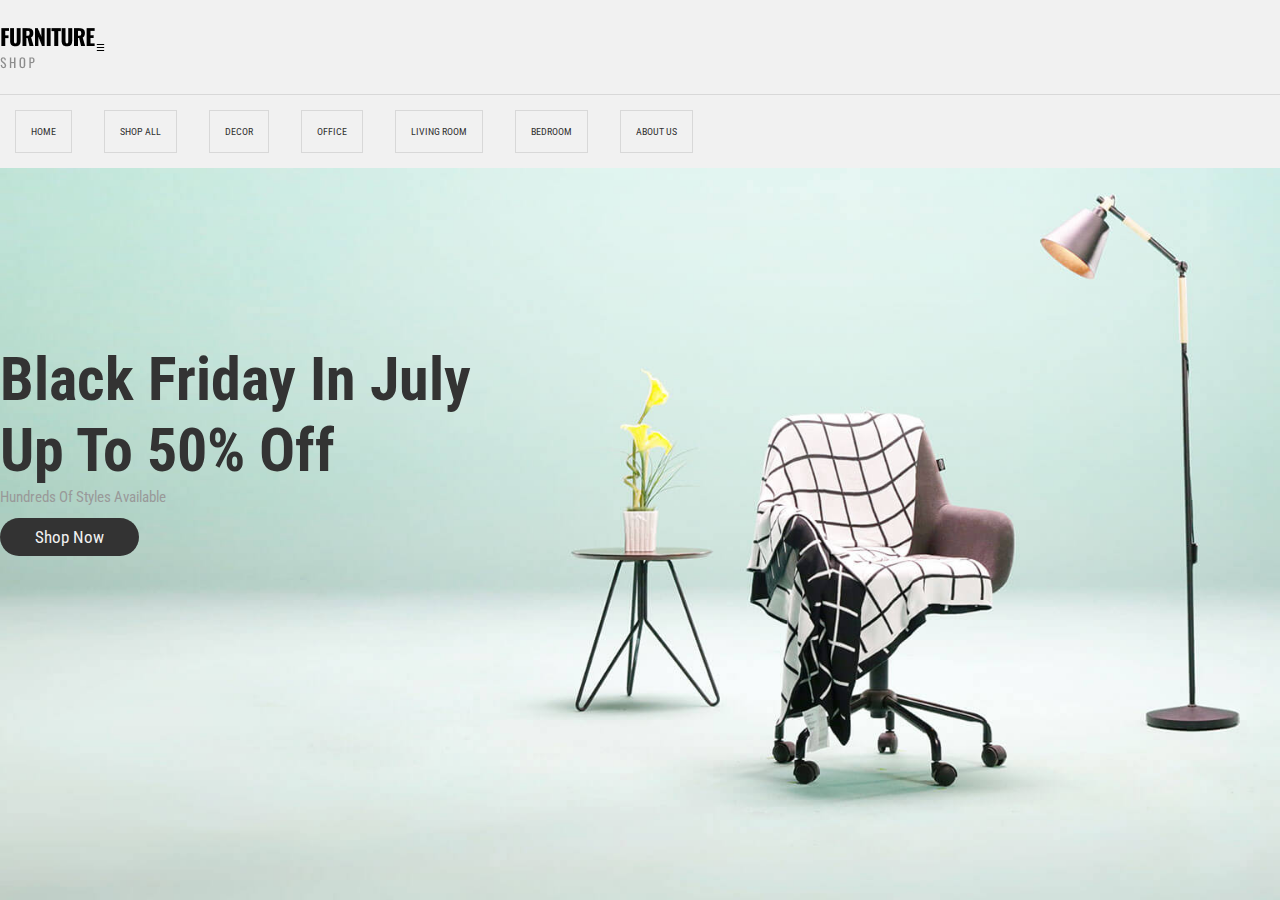
<file: index.html>
<!DOCTYPE html>
<html lan="en">
<head>
    <meta charset="UTF-8">
    <meta http-equiv="X-UA-Compatible" content="IE=edge">
    <meta name="viewport" content="width=device-width, initial-scale=1.0">
    <link rel="stylesheet" href="estilos.css">
    <title>Home - Furniture</title>
    <link rel="preconnect" href="https://fonts.googleapis.com">
    <link rel="preconnect" href="https://fonts.gstatic.com" crossorigin>
    <link href="https://fonts.googleapis.com/css2?family=Roboto+Condensed:ital,wght@0,100..900;1,100..900&family=Roboto:ital,wght@0,100;0,300;0,400;0,500;0,700;0,900;1,100;1,300;1,400;1,500;1,700;1,900&display=swap" rel="stylesheet">
</head>
<body>
    <header class="header">
        <div class="menu container">
            <a href="#" class="logo">
                <div>
                    <img src="fotos/log 1.png" class="menu-icono" alt="">
                </div>
            </a>
            <!--<a href="#" class="logo">Furniture<span>.</span></a>-->
            <input type="checkbox" name="" id="menu-toggle">
            <label for="menu-toggle" class="menu-icono">&#9776</label>
            <nav class="navbar">
                <ul>
                    <li> <a href="index.html" class="nav-link">HOME</a></li>
                    <li> <a href="showall.html" class="nav-link">SHOP ALL</a></li>
                    <li> <a href="decor.html" class="nav-link">DECOR</a> </li>
                    <li> <a href="office.html" class="nav-link">OFFICE</a> </li>
                    <li> <a href="livingroom.html" class="nav-link">LIVING ROOM</a> </li>
                    <li> <a href="bedroom.html" class="nav-link">BEDROOM</a> </li>
                    <li> <a href="aboutus.html" class="nav-link">ABOUT US</a> </li>
                </ul>
            </nav>
        </div>
    </header>
    <section class="home" id="home">
        <div class="content">
            <h4>Black Friday in July</h5>
            <h3>Up to 50% off</h3>
            <!--<h2></h2> -->
            <span>Hundreds of styles available</span><br>
            <a href="#" class="btn">Shop now</a>
        </div>
    </section>

</body>
</html>
</file>
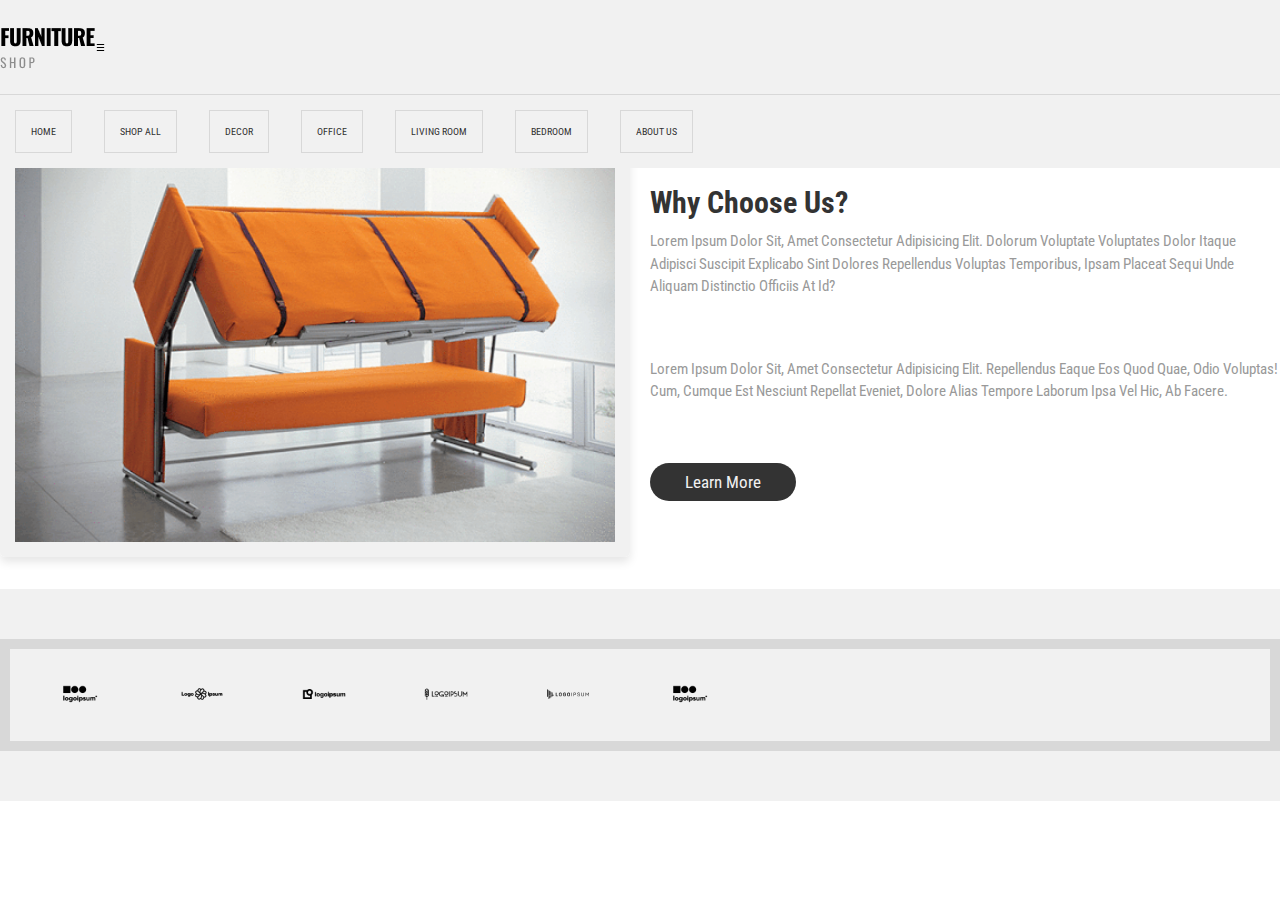
<file: aboutus.html>
<!DOCTYPE html>
<html lan="en">
<head>
    <meta charset="UTF-8">
    <meta http-equiv="X-UA-Compatible" content="IE=edge">
    <meta name="viewport" content="width=device-width, initial-scale=1.0">
    <link rel="stylesheet" href="estilos.css">
    <title>About - Furniture Shop </title>
    <link rel="preconnect" href="https://fonts.googleapis.com">
    <link rel="preconnect" href="https://fonts.gstatic.com" crossorigin>
    <link href="https://fonts.googleapis.com/css2?family=Roboto+Condensed:ital,wght@0,100..900;1,100..900&family=Roboto:ital,wght@0,100;0,300;0,400;0,500;0,700;0,900;1,100;1,300;1,400;1,500;1,700;1,900&display=swap" rel="stylesheet">
</head>
<body>
    <header class="header">
        <div class="menu container">
            <a href="#" class="logo">
                <div>
                    <img src="fotos/log 1.png" class="menu-icono" alt="">
                </div>
            </a>
            <!--<a href="#" class="logo">Furniture<span>.</span></a>-->
            <input type="checkbox" name="" id="menu-toggle">
            <label for="menu-toggle" class="menu-icono">&#9776</label>
            <nav class="navbar">
                <ul>
                    <li> <a href="index.html" class="nav-link">HOME</a></li>
                    <li> <a href="showall.html" class="nav-link">SHOP ALL</a></li>
                    <li> <a href="decor.html" class="nav-link">DECOR</a> </li>
                    <li> <a href="office.html" class="nav-link">OFFICE</a> </li>
                    <li> <a href="livingroom.html" class="nav-link">LIVING ROOM</a> </li>
                    <li> <a href="bedroom.html" class="nav-link">BEDROOM</a> </li>
                    <li> <a href="aboutus.html" class="nav-link">ABOUT US</a> </li>
                </ul>
            </nav>
        </div>
        <!--<div class="icons">
            <a href="#" class="fas fa-heart"></a>
            <a href="#" class="fas fa-shopping-cart"></a>
            <a href="#" class="fas fa-user"></a>
        </div>-->
    </header>
    <section class="about" id="about">
       <h1 class="heading"><span>about</span>us</h1>
       <div class="row">
            <div class="video-container">
                <img src="fotos/0b97c5e164fa34165d12e0345113a219.gif" alt="emocion">
            </div>

            <div class="content">
                <h3>Why choose us?</h3>
                <p> Lorem ipsum dolor sit, amet consectetur adipisicing elit. Dolorum voluptate voluptates dolor itaque 
                    adipisci suscipit explicabo sint dolores repellendus voluptas temporibus, ipsam placeat sequi unde aliquam distinctio officiis at id?</p>
                <p>Lorem ipsum dolor sit, amet consectetur adipisicing elit. Repellendus eaque eos quod quae, odio voluptas! Cum, cumque est nesciunt repellat
                     eveniet, dolore alias tempore laborum ipsa vel hic, ab facere.</p>
                <a href="#" class="btn">Learn more</a>
            </div>
       </div>
    </section>
    
    <section class="icons-container">
        <div class="icons">
            <img src="fotos/log2.png" alt="">
            <img src="fotos/log 5.png" alt="">
            <img src="fotos/log3.png" alt="">
            <img src="fotos/log4.png" alt="">
            <img src="fotos/log6.png" alt="">
            <img src="fotos/log7.png" alt="">
        </div>
    </section>
</body>
</html>
</file>
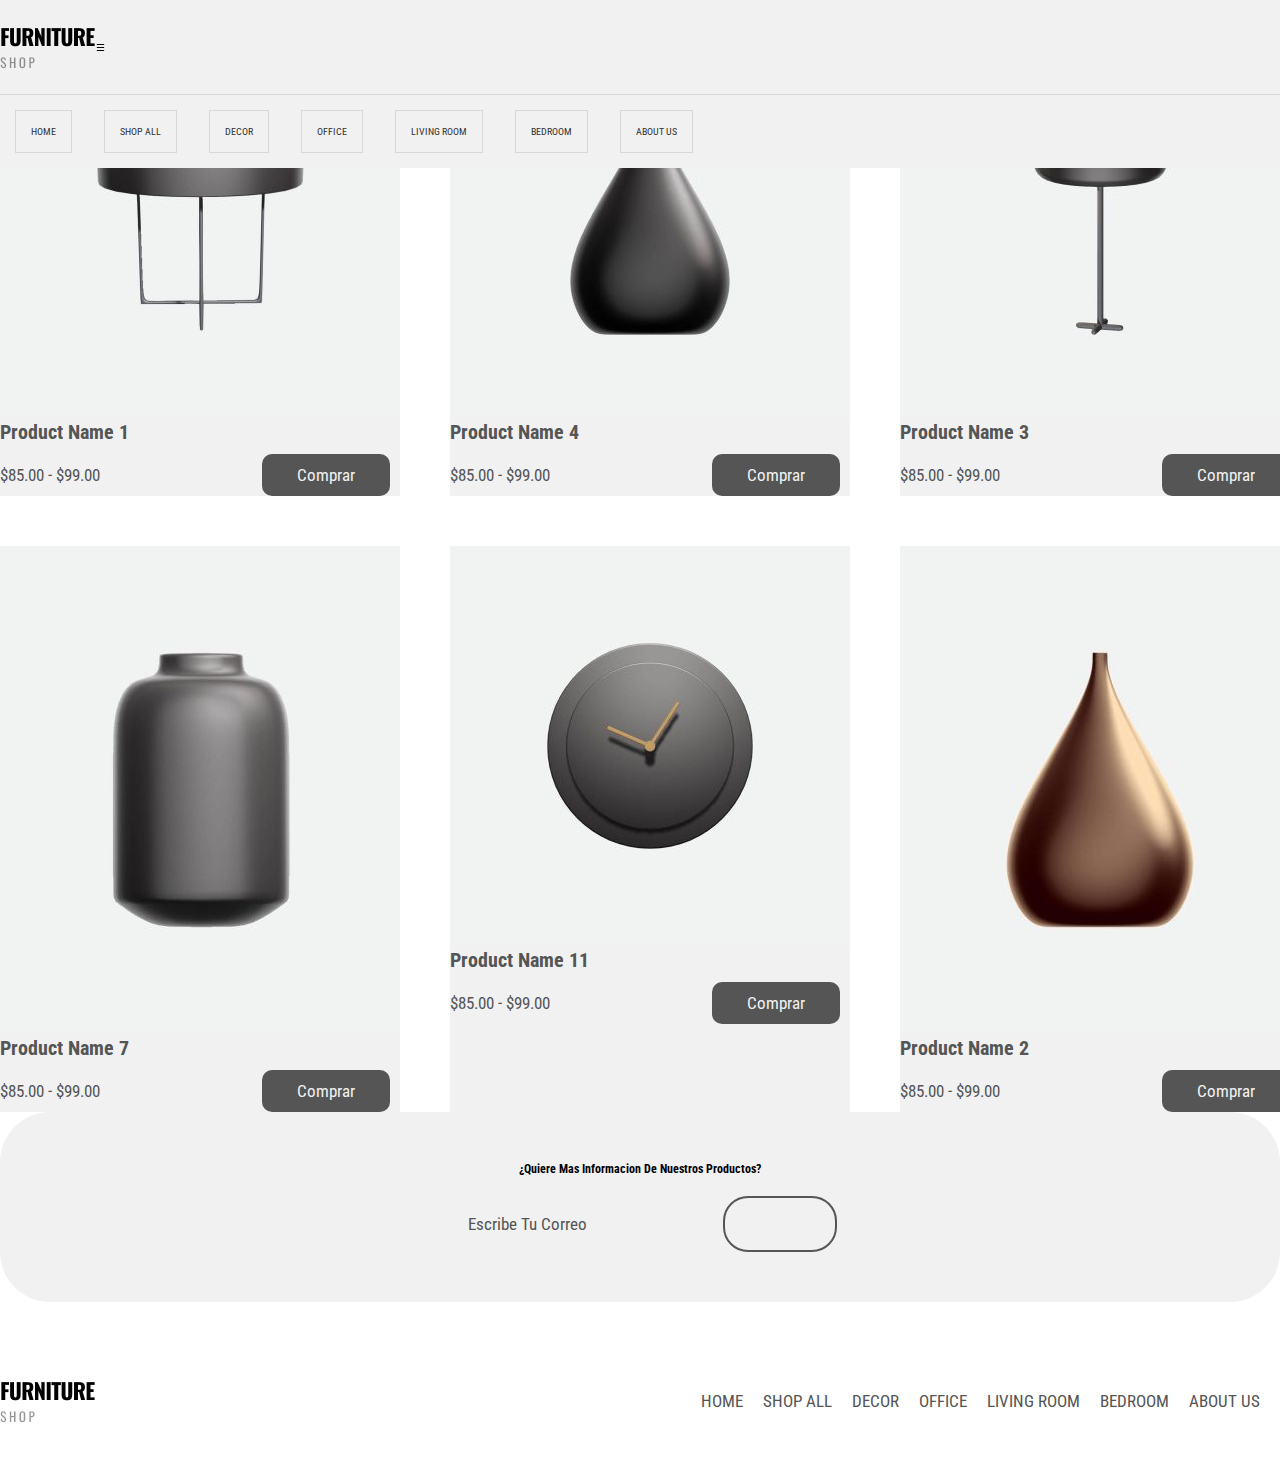
<file: bedroom.html>
<!DOCTYPE html>
<html lang="en">
<head>
    <meta charset="UTF-8">
    <meta http-equiv="X-UA-Compatible" content="IE=edge">
    <meta name="viewport" content="width=device-width, initial-scale=1.0">
    <link rel="stylesheet" href="estilos.css">
    <title>Bedroom - Furniture Shop</title>
    <link rel="preconnect" href="https://fonts.googleapis.com">
<link rel="preconnect" href="https://fonts.gstatic.com" crossorigin>
<link href="https://fonts.googleapis.com/css2?family=Roboto+Condensed:ital,wght@0,100..900;1,100..900&family=Roboto:ital,wght@0,100;0,300;0,400;0,500;0,700;0,900;1,100;1,300;1,400;1,500;1,700;1,900&display=swap" rel="stylesheet">
</head>
<body>
    <header class="header">
        <div class="menu container">
            <a href="#" class="logo">
                <img src="fotos/log 1.png" class="menu-icono" alt="Logo">
            </a>
            <input type="checkbox" name="" id="menu-toggle">
            <label for="menu-toggle" class="menu-icono">&#9776;</label>
            <nav class="navbar">
                <ul>
                    <li> <a href="index.html" class="nav-link">HOME</a></li>
                    <li> <a href="showall.html" class="nav-link">SHOP ALL</a></li>
                    <li> <a href="decor.html" class="nav-link">DECOR</a> </li>
                    <li> <a href="office.html" class="nav-link">OFFICE</a> </li>
                    <li> <a href="livingroom.html" class="nav-link">LIVING ROOM</a> </li>
                    <li> <a href="bedroom.html" class="nav-link">BEDROOM</a> </li>
                    <li> <a href="aboutus.html" class="nav-link">ABOUT US</a> </li>
                </ul>
            </nav>
        </div>
    </header>
    <main class="productos-container">
        <h2> Bedroom </h2>
        <div class="product-content"> 

            <div class="product-1">
                 <img src="fotos/cat-1-400x400.jpg" alt="">
                <div class="product-txt">
                    <h3>Product Name 1</h3>
                    <div class="price">
                        <p>$85.00 - $99.00</p>
                        <a href="#" class="btn-2">Comprar</a>
                    </div>
                </div>
            </div>

            <div class="product-1">
                <img src="fotos/cat-4-400x400.jpg" alt="">
               <div class="product-txt">
                   <h3>Product Name 4</h3>
                   <div class="price">
                       <p>$85.00 - $99.00</p>
                       <a href="#" class="btn-2">Comprar</a>
                   </div>
               </div>
           </div>

           <div class="product-1">
            <img src="fotos/cat-3-400x400.jpg" alt="">
                <div class="product-txt">
                 <h3>Product Name 3</h3>
                    <div class="price">
                        <p>$85.00 - $99.00</p>
                        <a href="#" class="btn-2">Comprar</a>
                    </div>
                </div>
            </div>

       <div class="product-1">
        <img src="fotos/product-07-a-400x488.jpg" alt="">
       <div class="product-txt">
           <h3>Product Name 7</h3>
           <div class="price">
               <p>$85.00 - $99.00</p>
               <a href="#" class="btn-2">Comprar</a>
           </div>
       </div>
   </div>

   <div class="product-1">
    <img src="fotos/office 11 prod.jpg" alt="">
   <div class="product-txt">
       <h3>Product Name 11</h3>
       <div class="price">
           <p>$85.00 - $99.00</p>
           <a href="#" class="btn-2">Comprar</a>
       </div>
   </div>
</div>

<div class="product-1">
    <img src="fotos/pro na 2.jpg" alt="">
   <div class="product-txt">
       <h3>Product Name 2</h3>
       <div class="price">
           <p>$85.00 - $99.00</p>
           <a href="#" class="btn-2">Comprar</a>
       </div>
   </div>
</div>

        </div>
    </main>
    <section>
        <div class="contact-content">
            <h3>¿Quiere mas informacion de nuestros productos?</h3>
            <form action="">
                <input type="email" placeholder="Escribe tu correo">
                <input type="submit" class="btn-3" value="Enviar">
            </form>
        </div>
    </section><br>
    <br>
    <footer class="footer-container">
        <div class="link">
            <a href="index.html" class="log"><img src="fotos/log 1.png" alt=""></a>
        </div>
        <div class="link">
            <ul>
                <li> <a href="index.html" class="nav-link">HOME</a></li>
                <li> <a href="showall.html" class="nav-link">SHOP ALL</a></li>
                <li> <a href="decor.html" class="nav-link">DECOR</a> </li>
                <li> <a href="office.html" class="nav-link">OFFICE</a> </li>
                <li> <a href="living-room.html" class="nav-link">LIVING ROOM</a> </li>
                <li> <a href="bedroom.html" class="nav-link">BEDROOM</a> </li>
                <li> <a href="aboutus.html" class="nav-link">ABOUT US</a> </li>
            </ul>
        </div>
    </footer>
</body>
</html>
</file>
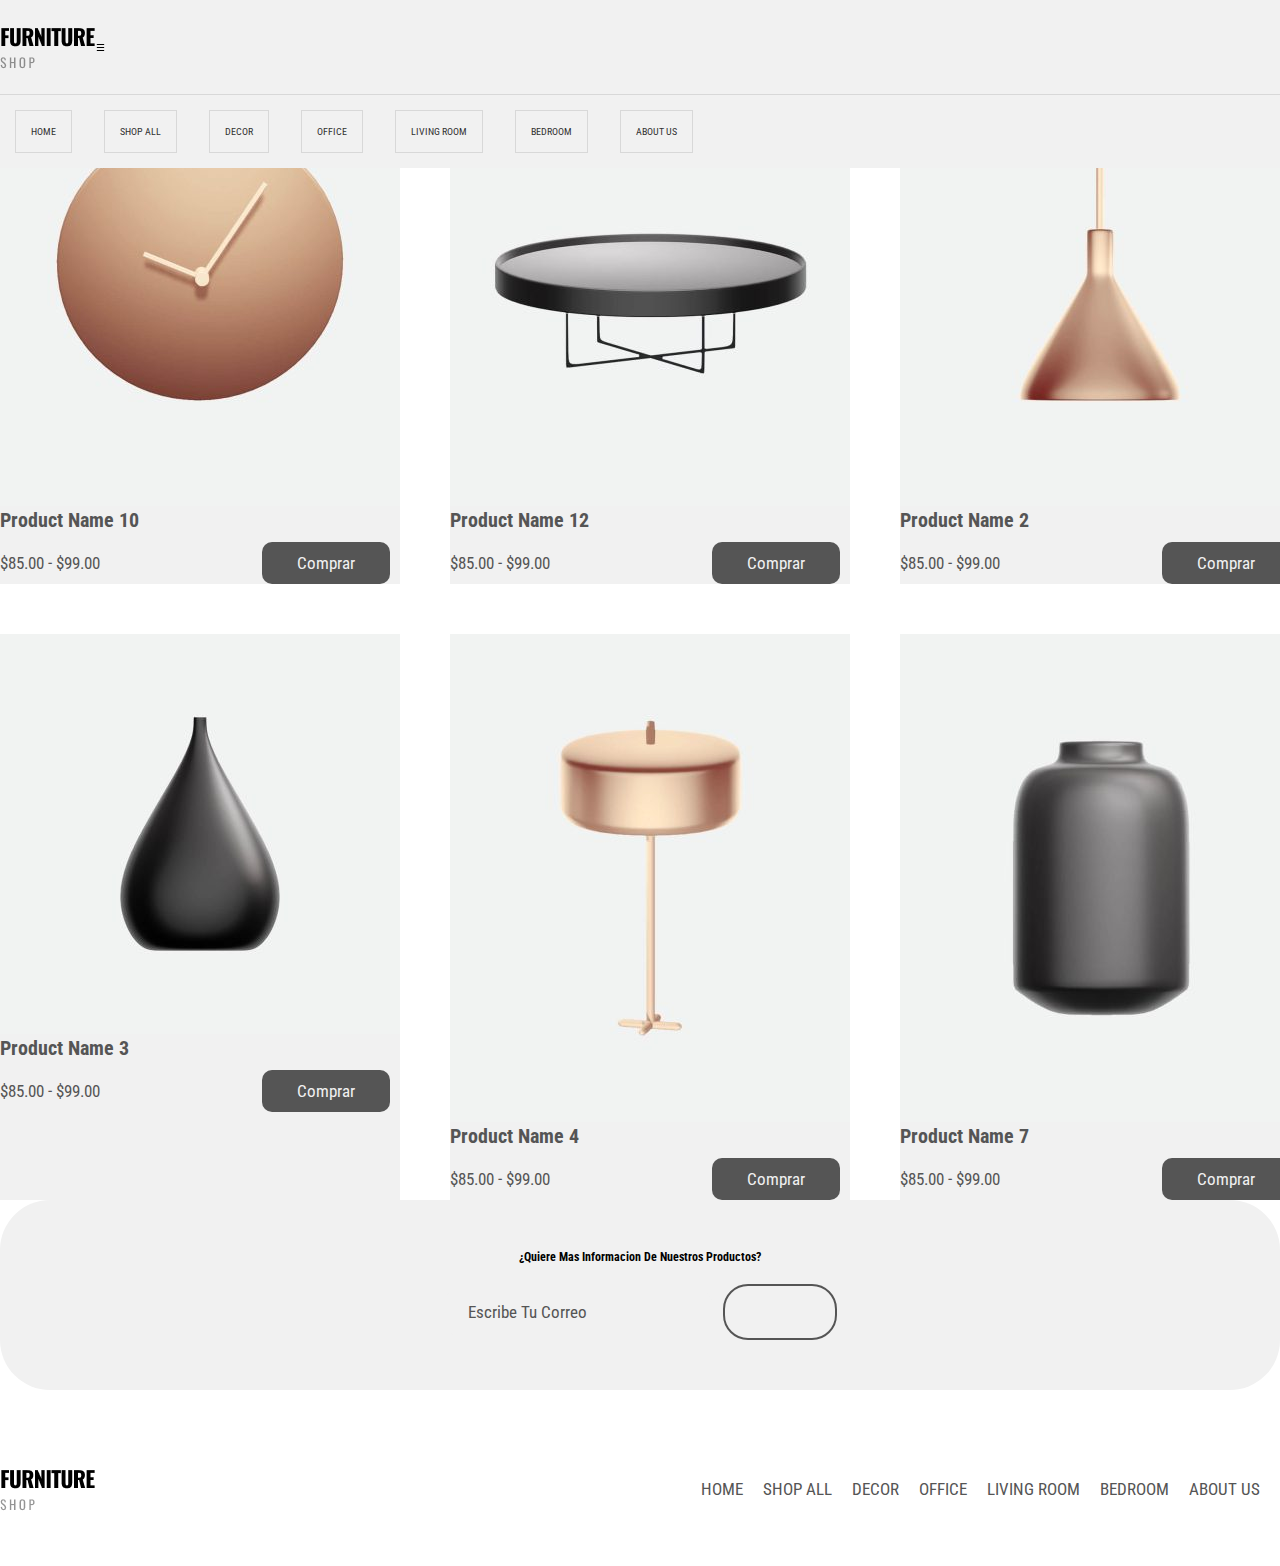
<file: decor.html>
<!DOCTYPE html>
<html lang="en">
<head>
    <meta charset="UTF-8">
    <meta http-equiv="X-UA-Compatible" content="IE=edge">
    <meta name="viewport" content="width=device-width, initial-scale=1.0">
    <link rel="stylesheet" href="estilos.css">
    <title>Furniture Shop</title>
    <link rel="preconnect" href="https://fonts.googleapis.com">
<link rel="preconnect" href="https://fonts.gstatic.com" crossorigin>
<link href="https://fonts.googleapis.com/css2?family=Roboto+Condensed:ital,wght@0,100..900;1,100..900&family=Roboto:ital,wght@0,100;0,300;0,400;0,500;0,700;0,900;1,100;1,300;1,400;1,500;1,700;1,900&display=swap" rel="stylesheet">
</head>
<body>
    <header class="header">
        <div class="menu container">
            <a href="#" class="logo">
                <img src="fotos/log 1.png" class="menu-icono" alt="Logo">
            </a>
            <input type="checkbox" name="" id="menu-toggle">
            <label for="menu-toggle" class="menu-icono">&#9776;</label>
            <nav class="navbar">
                <ul>
                    <li> <a href="index.html" class="nav-link">HOME</a></li>
                    <li> <a href="showall.html" class="nav-link">SHOP ALL</a></li>
                    <li> <a href="decor.html" class="nav-link">DECOR</a> </li>
                    <li> <a href="office.html" class="nav-link">OFFICE</a> </li>
                    <li> <a href="livingroom.html" class="nav-link">LIVING ROOM</a> </li>
                    <li> <a href="bedroom.html" class="nav-link">BEDROOM</a> </li>
                    <li> <a href="aboutus.html" class="nav-link">ABOUT US</a> </li>
                </ul>
            </nav>
        </div>
    </header>
    <main class="productos-container">
        <h2> Decor</h2>
        <div class="product-content"> 

            <div class="product-1">
                 <img src="fotos/product-10-c-400x488.jpg" alt="">
                <div class="product-txt">
                    <h3>Product Name 10</h3>
                    <div class="price">
                        <p>$85.00 - $99.00</p>
                        <a href="#" class="btn-2">Comprar</a>
                    </div>
                </div>
            </div>

            <div class="product-1">
                <img src="fotos/product-12-a-400x488.jpg" alt="">
               <div class="product-txt">
                   <h3>Product Name 12</h3>
                   <div class="price">
                       <p>$85.00 - $99.00</p>
                       <a href="#" class="btn-2">Comprar</a>
                   </div>
               </div>
           </div>

           <div class="product-1">
            <img src="fotos/product-02-c-400x488.jpg" alt="">
                <div class="product-txt">
                 <h3>Product Name 2</h3>
                    <div class="price">
                        <p>$85.00 - $99.00</p>
                        <a href="#" class="btn-2">Comprar</a>
                    </div>
                </div>
            </div>

       <div class="product-1">
        <img src="fotos/decor 3 product.jpg" alt="">
       <div class="product-txt">
           <h3>Product Name 3</h3>
           <div class="price">
               <p>$85.00 - $99.00</p>
               <a href="#" class="btn-2">Comprar</a>
           </div>
       </div>
   </div>

   <div class="product-1">
    <img src="fotos/product-04-c-400x488.jpg" alt="">
   <div class="product-txt">
       <h3>Product Name 4</h3>
       <div class="price">
           <p>$85.00 - $99.00</p>
           <a href="#" class="btn-2">Comprar</a>
       </div>
   </div>
</div>

<div class="product-1">
    <img src="fotos/product-07-a-400x488.jpg" alt="">
   <div class="product-txt">
       <h3>Product Name 7</h3>
       <div class="price">
           <p>$85.00 - $99.00</p>
           <a href="#" class="btn-2">Comprar</a>
       </div>
   </div>
</div>

        </div>
    </main>
    <section>
        <div class="contact-content">
            <h3>¿Quiere mas informacion de nuestros productos?</h3>
            <form action="">
                <input type="email" placeholder="Escribe tu correo">
                <input type="submit" class="btn-3" value="Enviar">
            </form>
        </div>
    </section><br>
    <br>
    <footer class="footer-container">
        <div class="link">
            <a href="index.html" class="log"><img src="fotos/log 1.png" alt=""></a>
        </div>
        <div class="link">
            <ul>
                <li> <a href="index.html" class="nav-link">HOME</a></li>
                <li> <a href="showall.html" class="nav-link">SHOP ALL</a></li>
                <li> <a href="decor.html" class="nav-link">DECOR</a> </li>
                <li> <a href="office.html" class="nav-link">OFFICE</a> </li>
                <li> <a href="living-room.html" class="nav-link">LIVING ROOM</a> </li>
                <li> <a href="bedroom.html" class="nav-link">BEDROOM</a> </li>
                <li> <a href="aboutus.html" class="nav-link">ABOUT US</a> </li>
            </ul>
        </div>
    </footer>
</body>
</html>
</file>
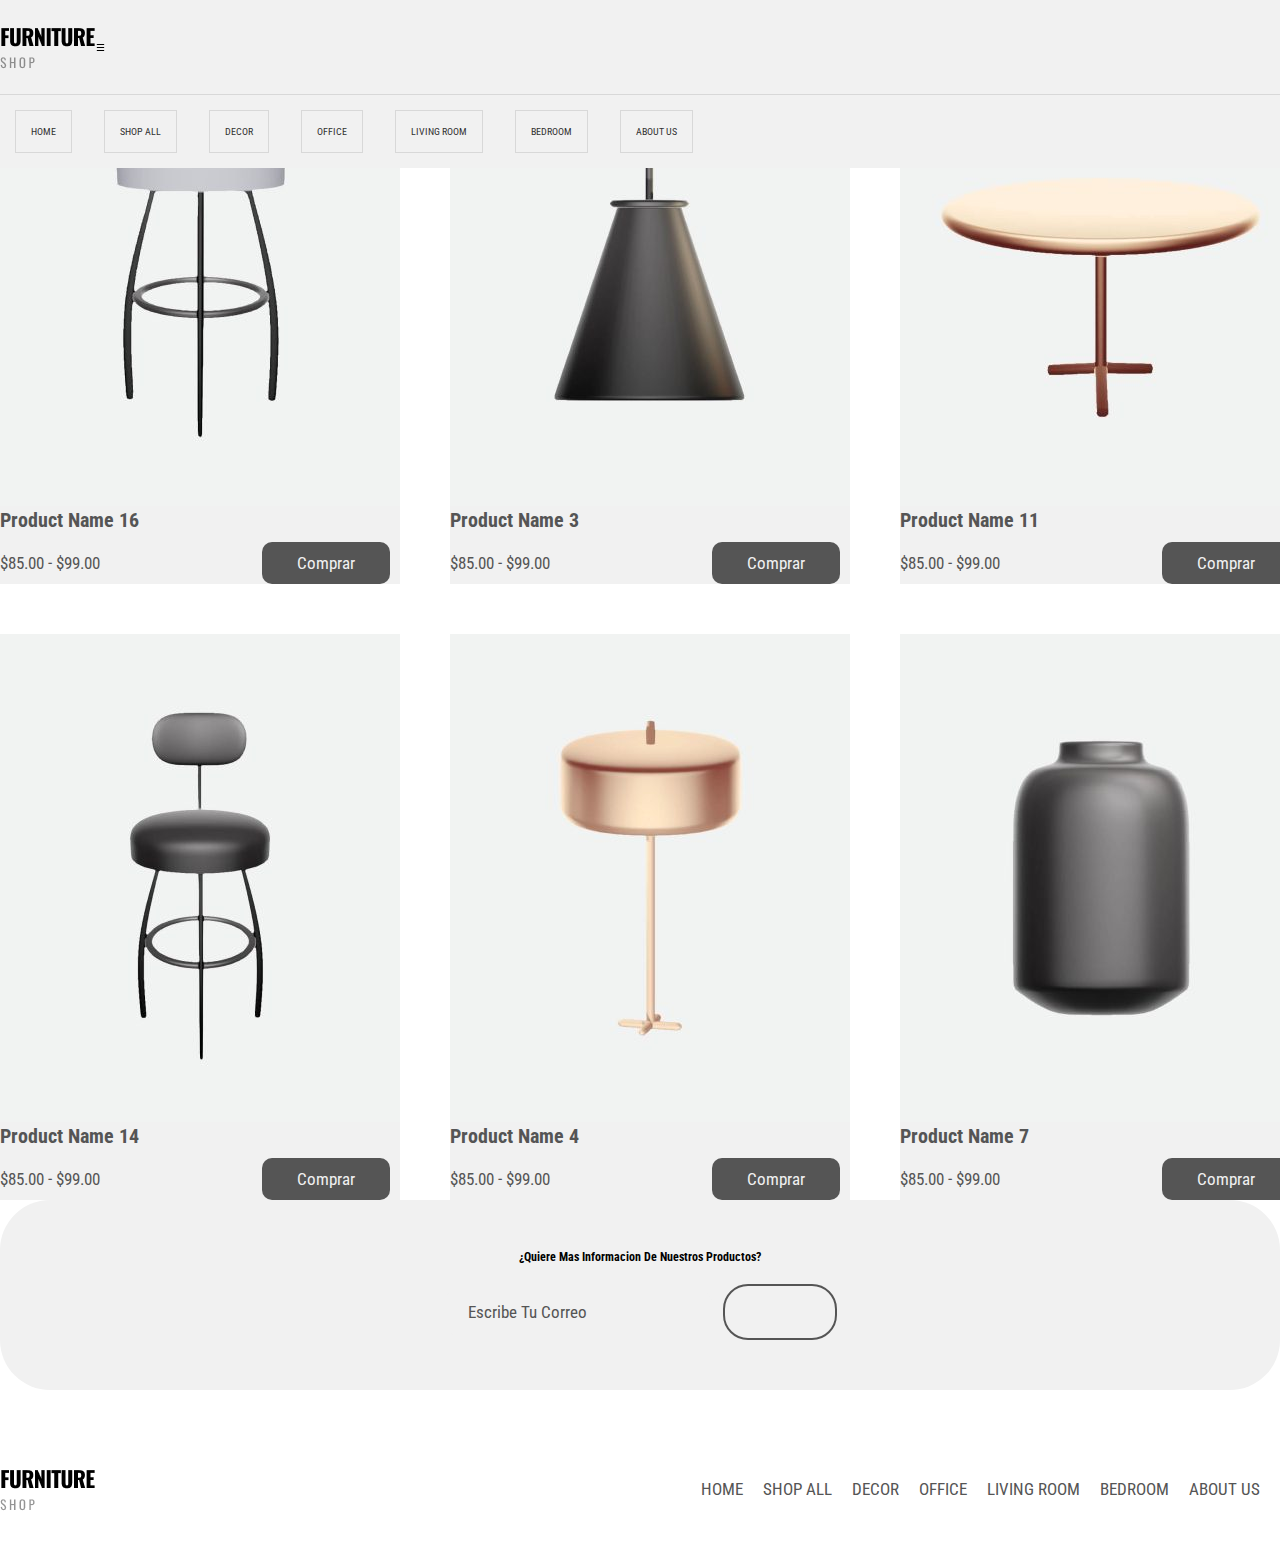
<file: livingroom.html>
<!DOCTYPE html>
<html lang="en">
<head>
    <meta charset="UTF-8">
    <meta http-equiv="X-UA-Compatible" content="IE=edge">
    <meta name="viewport" content="width=device-width, initial-scale=1.0">
    <link rel="stylesheet" href="estilos.css">
    <title>Living Room - Furniture Shop</title>
    <link rel="preconnect" href="https://fonts.googleapis.com">
<link rel="preconnect" href="https://fonts.gstatic.com" crossorigin>
<link href="https://fonts.googleapis.com/css2?family=Roboto+Condensed:ital,wght@0,100..900;1,100..900&family=Roboto:ital,wght@0,100;0,300;0,400;0,500;0,700;0,900;1,100;1,300;1,400;1,500;1,700;1,900&display=swap" rel="stylesheet">
</head>
<body>
    <header class="header">
        <div class="menu container">
            <a href="#" class="logo">
                <img src="fotos/log 1.png" class="menu-icono" alt="Logo">
            </a>
            <input type="checkbox" name="" id="menu-toggle">
            <label for="menu-toggle" class="menu-icono">&#9776;</label>
            <nav class="navbar">
                <ul>
                    <li> <a href="index.html" class="nav-link">HOME</a></li>
                    <li> <a href="showall.html" class="nav-link">SHOP ALL</a></li>
                    <li> <a href="decor.html" class="nav-link">DECOR</a> </li>
                    <li> <a href="office.html" class="nav-link">OFFICE</a> </li>
                    <li> <a href="livingroom.html" class="nav-link">LIVING ROOM</a> </li>
                    <li> <a href="bedroom.html" class="nav-link">BEDROOM</a> </li>
                    <li> <a href="aboutus.html" class="nav-link">ABOUT US</a> </li>
                </ul>
            </nav>
        </div>
    </header>
    <main class="productos-container">
        <h2> Living Room</h2>
        <div class="product-content"> 

            <div class="product-1">
                 <img src="fotos/product-16-a-400x488.jpg" alt="">
                <div class="product-txt">
                    <h3>Product Name 16</h3>
                    <div class="price">
                        <p>$85.00 - $99.00</p>
                        <a href="#" class="btn-2">Comprar</a>
                    </div>
                </div>
            </div>

            <div class="product-1">
                <img src="fotos/product-03-a-400x488.jpg" alt="">
               <div class="product-txt">
                   <h3>Product Name 3</h3>
                   <div class="price">
                       <p>$85.00 - $99.00</p>
                       <a href="#" class="btn-2">Comprar</a>
                   </div>
               </div>
           </div>

           <div class="product-1">
            <img src="fotos/product-11-b-400x488.jpg" alt="">
                <div class="product-txt">
                 <h3>Product Name 11</h3>
                    <div class="price">
                        <p>$85.00 - $99.00</p>
                        <a href="#" class="btn-2">Comprar</a>
                    </div>
                </div>
            </div>

       <div class="product-1">
        <img src="fotos/product-14-a-400x488.jpg" alt="">
       <div class="product-txt">
           <h3>Product Name 14</h3>
           <div class="price">
               <p>$85.00 - $99.00</p>
               <a href="#" class="btn-2">Comprar</a>
           </div>
       </div>
   </div>

   <div class="product-1">
    <img src="fotos/product-04-c-400x488.jpg" alt="">
   <div class="product-txt">
       <h3>Product Name 4</h3>
       <div class="price">
           <p>$85.00 - $99.00</p>
           <a href="#" class="btn-2">Comprar</a>
       </div>
   </div>
</div>

<div class="product-1">
    <img src="fotos/product-07-a-400x488.jpg" alt="">
   <div class="product-txt">
       <h3>Product Name 7</h3>
       <div class="price">
           <p>$85.00 - $99.00</p>
           <a href="#" class="btn-2">Comprar</a>
       </div>
   </div>
</div>

        </div>
    </main>
    <section>
        <div class="contact-content">
            <h3>¿Quiere mas informacion de nuestros productos?</h3>
            <form action="">
                <input type="email" placeholder="Escribe tu correo">
                <input type="submit" class="btn-3" value="Enviar">
            </form>
        </div>
    </section><br>
    <br>
    <footer class="footer-container">
        <div class="link">
            <a href="index.html" class="log"><img src="fotos/log 1.png" alt=""></a>
        </div>
        <div class="link">
            <ul>
                <li> <a href="index.html" class="nav-link">HOME</a></li>
                <li> <a href="showall.html" class="nav-link">SHOP ALL</a></li>
                <li> <a href="decor.html" class="nav-link">DECOR</a> </li>
                <li> <a href="office.html" class="nav-link">OFFICE</a> </li>
                <li> <a href="living-room.html" class="nav-link">LIVING ROOM</a> </li>
                <li> <a href="bedroom.html" class="nav-link">BEDROOM</a> </li>
                <li> <a href="aboutus.html" class="nav-link">ABOUT US</a> </li>
            </ul>
        </div>
    </footer>
</body>
</html>
</file>
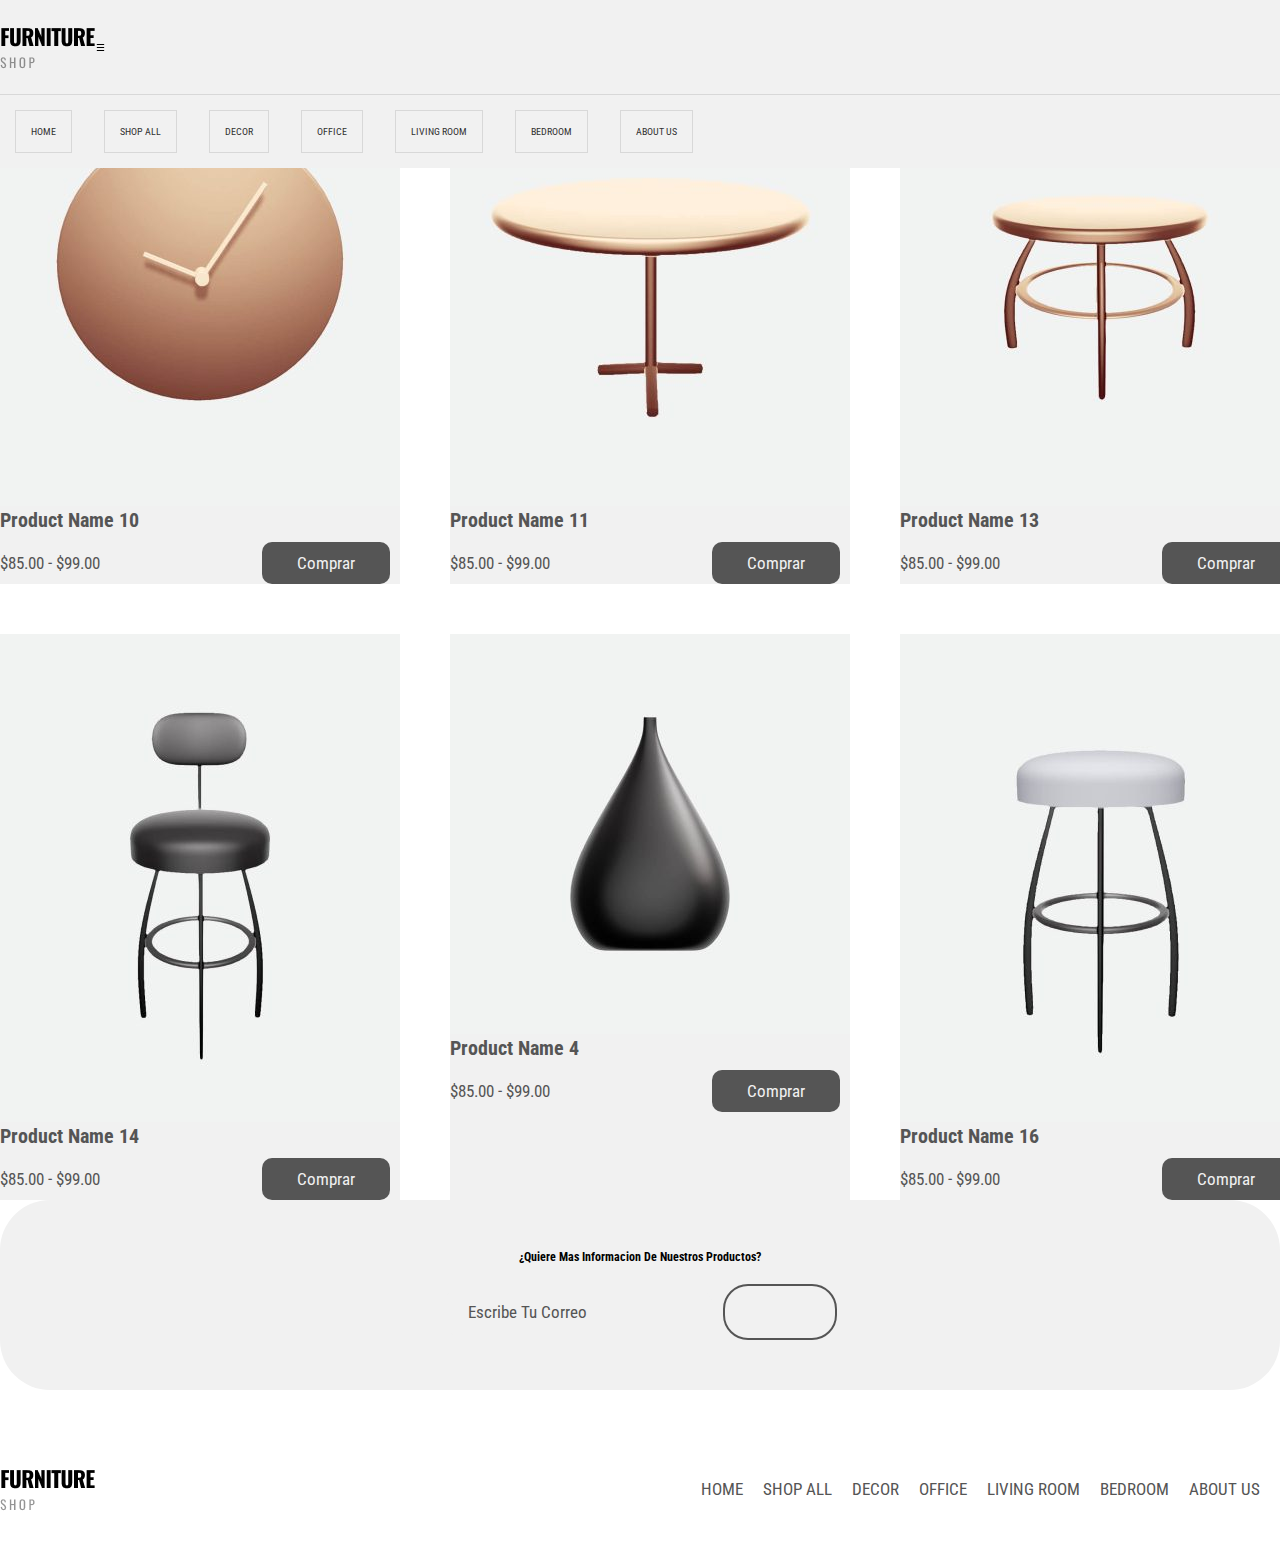
<file: office.html>
<!DOCTYPE html>
<html lang="en">
<head>
    <meta charset="UTF-8">
    <meta http-equiv="X-UA-Compatible" content="IE=edge">
    <meta name="viewport" content="width=device-width, initial-scale=1.0">
    <link rel="stylesheet" href="estilos.css">
    <title>Office - Furniture Shop</title>
    <link rel="preconnect" href="https://fonts.googleapis.com">
<link rel="preconnect" href="https://fonts.gstatic.com" crossorigin>
<link href="https://fonts.googleapis.com/css2?family=Roboto+Condensed:ital,wght@0,100..900;1,100..900&family=Roboto:ital,wght@0,100;0,300;0,400;0,500;0,700;0,900;1,100;1,300;1,400;1,500;1,700;1,900&display=swap" rel="stylesheet">
</head>
<body>
    <header class="header">
        <div class="menu container">
            <a href="#" class="logo">
                <img src="fotos/log 1.png" class="menu-icono" alt="Logo">
            </a>
            <input type="checkbox" name="" id="menu-toggle">
            <label for="menu-toggle" class="menu-icono">&#9776;</label>
            <nav class="navbar">
                <ul>
                    <li> <a href="index.html" class="nav-link">HOME</a></li>
                    <li> <a href="showall.html" class="nav-link">SHOP ALL</a></li>
                    <li> <a href="decor.html" class="nav-link">DECOR</a> </li>
                    <li> <a href="office.html" class="nav-link">OFFICE</a> </li>
                    <li> <a href="livingroom.html" class="nav-link">LIVING ROOM</a> </li>
                    <li> <a href="bedroom.html" class="nav-link">BEDROOM</a> </li>
                    <li> <a href="aboutus.html" class="nav-link">ABOUT US</a> </li>
                </ul>
            </nav>
        </div>
    </header>
    <main class="productos-container">
        <h2> Office</h2>
        <div class="product-content"> 

            <div class="product-1">
                 <img src="fotos/product-10-c-400x488.jpg" alt="">
                <div class="product-txt">
                    <h3>Product Name 10</h3>
                    <div class="price">
                        <p>$85.00 - $99.00</p>
                        <a href="#" class="btn-2">Comprar</a>
                    </div>
                </div>
            </div>

            <div class="product-1">
                <img src="fotos/product-11-b-400x488.jpg" alt="">
               <div class="product-txt">
                   <h3>Product Name 11</h3>
                   <div class="price">
                       <p>$85.00 - $99.00</p>
                       <a href="#" class="btn-2">Comprar</a>
                   </div>
               </div>
           </div>

           <div class="product-1">
            <img src="fotos/product-13-c-400x488.jpg" alt="">
                <div class="product-txt">
                 <h3>Product Name 13</h3>
                    <div class="price">
                        <p>$85.00 - $99.00</p>
                        <a href="#" class="btn-2">Comprar</a>
                    </div>
                </div>
            </div>

       <div class="product-1">
        <img src="fotos/product-14-a-400x488.jpg" alt="">
       <div class="product-txt">
           <h3>Product Name 14</h3>
           <div class="price">
               <p>$85.00 - $99.00</p>
               <a href="#" class="btn-2">Comprar</a>
           </div>
       </div>
   </div>

   <div class="product-1">
    <img src="fotos/cat-4-400x400.jpg" alt="">
   <div class="product-txt">
       <h3>Product Name 4</h3>
       <div class="price">
           <p>$85.00 - $99.00</p>
           <a href="#" class="btn-2">Comprar</a>
       </div>
   </div>
</div>

<div class="product-1">
    <img src="fotos/product-16-a-400x488.jpg" alt="">
   <div class="product-txt">
       <h3>Product Name 16</h3>
       <div class="price">
           <p>$85.00 - $99.00</p>
           <a href="#" class="btn-2">Comprar</a>
       </div>
   </div>
</div>

        </div>
    </main>
    <section>
        <div class="contact-content">
            <h3>¿Quiere mas informacion de nuestros productos?</h3>
            <form action="">
                <input type="email" placeholder="Escribe tu correo">
                <input type="submit" class="btn-3" value="Enviar">
            </form>
        </div>
    </section><br>
    <br>
    <footer class="footer-container">
        <div class="link">
            <a href="index.html" class="log"><img src="fotos/log 1.png" alt=""></a>
        </div>
        <div class="link">
            <ul>
                <li> <a href="index.html" class="nav-link">HOME</a></li>
                <li> <a href="showall.html" class="nav-link">SHOP ALL</a></li>
                <li> <a href="decor.html" class="nav-link">DECOR</a> </li>
                <li> <a href="office.html" class="nav-link">OFFICE</a> </li>
                <li> <a href="living-room.html" class="nav-link">LIVING ROOM</a> </li>
                <li> <a href="bedroom.html" class="nav-link">BEDROOM</a> </li>
                <li> <a href="aboutus.html" class="nav-link">ABOUT US</a> </li>
            </ul>
        </div>
    </footer>
</body>
</html>
</file>
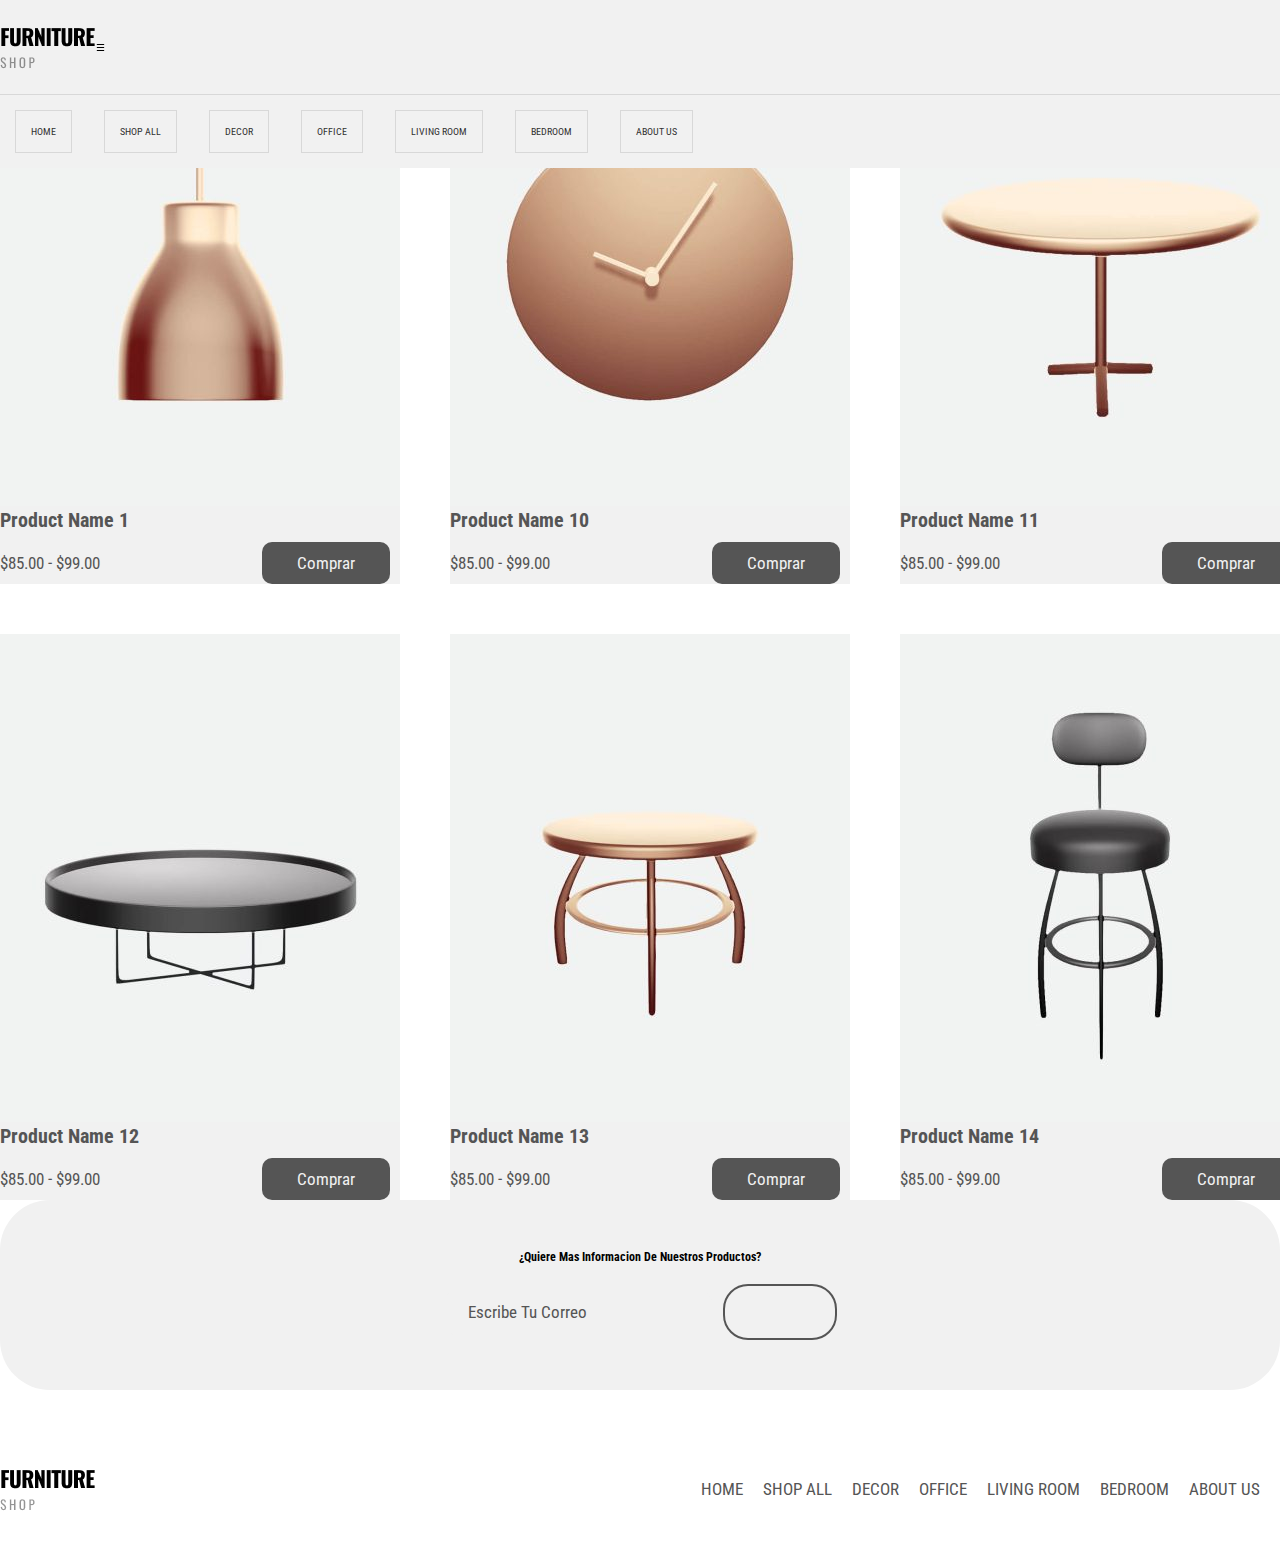
<file: showall.html>
<!DOCTYPE html>
<html lang="en">
<head>
    <meta charset="UTF-8">
    <meta http-equiv="X-UA-Compatible" content="IE=edge">
    <meta name="viewport" content="width=device-width, initial-scale=1.0">
    <link rel="stylesheet" href="estilos.css">
    <title>Shop all - Furniture Shop</title>
    <link rel="preconnect" href="https://fonts.googleapis.com">
<link rel="preconnect" href="https://fonts.gstatic.com" crossorigin>
<link href="https://fonts.googleapis.com/css2?family=Roboto+Condensed:ital,wght@0,100..900;1,100..900&family=Roboto:ital,wght@0,100;0,300;0,400;0,500;0,700;0,900;1,100;1,300;1,400;1,500;1,700;1,900&display=swap" rel="stylesheet">
</head>
<body>
    <header class="header">
        <div class="menu container">
            <a href="#" class="logo">
                <img src="fotos/log 1.png" class="menu-icono" alt="Logo">
            </a>
            <input type="checkbox" name="" id="menu-toggle">
            <label for="menu-toggle" class="menu-icono">&#9776;</label>
            <nav class="navbar">
                <ul>
                    <li> <a href="index.html" class="nav-link">HOME</a></li>
                    <li> <a href="showall.html" class="nav-link">SHOP ALL</a></li>
                    <li> <a href="decor.html" class="nav-link">DECOR</a> </li>
                    <li> <a href="office.html" class="nav-link">OFFICE</a> </li>
                    <li> <a href="livingroom.html" class="nav-link">LIVING ROOM</a> </li>
                    <li> <a href="bedroom.html" class="nav-link">BEDROOM</a> </li>
                    <li> <a href="aboutus.html" class="nav-link">ABOUT US</a> </li>
                </ul>
            </nav>
        </div>
    </header>
    <main class="productos-container">
        <h2> Shop All</h2>
        <div class="product-content"> 

            <div class="product-1">
                 <img src="fotos/pro na 1.jpg" alt="">
                <div class="product-txt">
                    <h3>Product Name 1</h3>
                    <div class="price">
                        <p>$85.00 - $99.00</p>
                        <a href="#" class="btn-2">Comprar</a>
                    </div>
                </div>
            </div>

            <div class="product-1">
                <img src="fotos/product-10-c-400x488.jpg" alt="">
               <div class="product-txt">
                   <h3>Product Name 10</h3>
                   <div class="price">
                       <p>$85.00 - $99.00</p>
                       <a href="#" class="btn-2">Comprar</a>
                   </div>
               </div>
           </div>

           <div class="product-1">
            <img src="fotos/product-11-b-400x488.jpg" alt="">
                <div class="product-txt">
                 <h3>Product Name 11</h3>
                    <div class="price">
                        <p>$85.00 - $99.00</p>
                        <a href="#" class="btn-2">Comprar</a>
                    </div>
                </div>
            </div>

       <div class="product-1">
        <img src="fotos/product-12-a-400x488.jpg" alt="">
       <div class="product-txt">
           <h3>Product Name 12</h3>
           <div class="price">
               <p>$85.00 - $99.00</p>
               <a href="#" class="btn-2">Comprar</a>
           </div>
       </div>
   </div>

   <div class="product-1">
    <img src="fotos/product-13-c-400x488.jpg" alt="">
   <div class="product-txt">
       <h3>Product Name 13</h3>
       <div class="price">
           <p>$85.00 - $99.00</p>
           <a href="#" class="btn-2">Comprar</a>
       </div>
   </div>
</div>

<div class="product-1">
    <img src="fotos/product-14-a-400x488.jpg" alt="">
   <div class="product-txt">
       <h3>Product Name 14</h3>
       <div class="price">
           <p>$85.00 - $99.00</p>
           <a href="#" class="btn-2">Comprar</a>
       </div>
   </div>
</div>

        </div>
    </main>
    <section>
        <div class="contact-content">
            <h3>¿Quiere mas informacion de nuestros productos?</h3>
            <form action="">
                <input type="email" placeholder="Escribe tu correo">
                <input type="submit" class="btn-3" value="Enviar">
            </form>
        </div>
    </section><br>
    <br>
    <footer class="footer-container">
        <div class="link">
            <a href="index.html" class="log"><img src="fotos/log 1.png" alt=""></a>
        </div>
        <div class="link">
            <ul>
                <li> <a href="index.html" class="nav-link">HOME</a></li>
                <li> <a href="showall.html" class="nav-link">SHOP ALL</a></li>
                <li> <a href="decor.html" class="nav-link">DECOR</a> </li>
                <li> <a href="office.html" class="nav-link">OFFICE</a> </li>
                <li> <a href="living-room.html" class="nav-link">LIVING ROOM</a> </li>
                <li> <a href="bedroom.html" class="nav-link">BEDROOM</a> </li>
                <li> <a href="aboutus.html" class="nav-link">ABOUT US</a> </li>
            </ul>
        </div>
    </footer>
</body>
</html>
</file>
<file: estilos.css>
@import url('https://fonts.googleapis.com/css2?family=Roboto+Condensed:ital,wght@0,100..900;1,100..900&family=Roboto:ital,wght@0,100;0,300;0,400;0,500;0,700;0,900;1,100;1,300;1,400;1,500;1,700;1,900&display=swap');
*{
    box-sizing: border-box;
    margin: 0;
    padding: 0;
    font-family: "Roboto Condensed", sans-serif;
    outline: none;
    border:none;
    text-decoration:none;
    text-transform: capitalize;
    transition: .2s linear;
    scroll-behavior: smooth;
    list-style: none;
}
html{
    font-size: 62.5%;
    scroll-behavior: smooth;
    scroll-padding-top: 6rem;
    overflow-x: hidden;
}
.section{
    padding: 2rem 9%;
}


.heading{
    text-align: center;
    font-size: 4rem;
    color: #333;
    padding: 1rem;
    margin: 2rem 0;
    background: brown;
    display: flex;
}
.heading span{
    color: brown;
}


.btn{
    display: inline-block;
    margin-top: 1rem;
    border-radius: 5rem;
    background: #333;
    color: #f1f1f1;
    padding: .9rem 3.5rem;
    cursor: pointer;
    font-size: 1.7rem;
}
.btn:hover{
    background: #333;
}
.icons-container{
    background-color: #f1f1f1;
    display: flex;
    flex-wrap: wrap;
    gap: 1.5rem;
    padding-top: 5rem;
    padding-bottom: 5rem;
}
.icons-container .icons{
    background: #f1f1f1;
    border: 1rem solid rgba(0, 0, 0, .1);
    padding: 2rem;
    align-items: center;
    flex: 1 1 25rem;
}
.icons-container .icons img{
    height: 5rem;
    margin-right: 2rem;
}

.btn-3{
    display: inline-block;
    padding: 11px 35px;
    border: 2px solid #555;
    border-radius: 25px;
    margin-right: 25px;
    font-size: 17px;
    color: #f1f1f1;
} 
.btn-2:hover{
    background-color: #f1f1f1;
}
.product-content{
    display: grid;
    grid-template-columns: repeat(3,1fr);
    gap: 50px;
}
.product-1 {
    background-color: #f1f1f1;
}
.product-txt{
    padding: 50 30px;
} 
.product-txt h3{
    font-size: 20px;
    color: #555;
    margin-bottom: 10px;
}
.price{
    display:flex;
    justify-content: space-between;
    align-items: center;
}
.price p{
    font-size: 17px;
    color: #555;
}
.btn-2{
    display: inline-block;
    padding: 11px 35px;
    border: 2px #555;
    border-radius: 10px;
    margin-right: 10px;
    font-size: 17px;
    color: #f1f1f1;
    background-color: #555;
}
.contact{
    padding: 150px 300px;
}

.contact-content{
    background-color: #f1f1f1;
    text-align: center;
    padding: 50px;
    border-radius: 50px;
}
form{
    display: flex;
    justify-content: center;
    margin-top: 20px;
}
input{
    padding: 18px 25px;
    background-color: #f1f1f1;
    border: 0;
    border-radius: 25px;
    outline: none;
    margin-right: 10px;
    color: #555;
    font-size: 17px;
}
::placeholder{
    color: #555;
    font-size: 17px;
}
.btn-3{
    background-color: #f1f1f1;
    cursor: pointer;
    margin-right: 0;
}
footer{
    display: flex;
    justify-content: space-between;
    align-items: center;
    padding: 50px 0;
}
.link ul{
    display: flex;
}
.link ul li>a{
    font-size: 17px;
    color: #555;
    margin-right: 20px;
}
.link ul li>a:hover{
    color: #f1f1f1
}


/*.products{
    padding: 50px 0;
}
.product{
    background-color: #f1f1f1;
    border-radius: 2px;
    box-shadow: 0 2px rgba(0, 0, 0, 0.1);
    overflow: hidden;
    margin-bottom: 15px;
}
.product img{
    width: 25%;
    height: 25%;
}
.product-content{
    padding: 15px;
    display: flex;
    flex-direction: column;
    align-items: center;

}
.product h2{
    margin-bottom: 10px;
    font-size: 20px;
}
.product p{
    margin-bottom: 20px;
    font-size: 16px;
}
.price{
    font-size: 16px;
    color: #333;
}
.cart-btn{
    background-color: #333;
    color: #f1f1f1;
    border: none;
    padding: 10px 20px;
    border-radius: 5px;
    font-size: 20px;
    cursor: pointer;
    transition: background-color 0.3 ease;
}
.cart-btn:hover{
    background-color: #555;
}
/* Nav bar*/
.navbar{
    display: flex;


}
nav ul {
  list-style: none;
}
.navbar a{
    padding: 10px 15px;
    display: block;
    text-decoration: none;
    color: #333;
}


nav ul li {
  display: inline-block;
  position: relative;
}


nav ul li a {
  display: block;
  padding: 15px 20px;
  color: #333;
  text-decoration: none;
}


nav ul li a:hover {
  background-color: #555;
}


nav ul li ul.submenu {
  display: none;
  position: absolute;
  top: 100%;
  left: 0;
  width: 200px;
}


/* Header styles */
.header {
    /*background-color: #f1f1f1;*/
    padding: 20px 0;
    position: fixed;
    top: 0; left: 0; right: 0;
    background: #f1f1f1;
    display: flex;
    align-items: center;
    justify-content: space-between;
    z-index: 1000;
    box-shadow: 0 .5rem 1rem rgba(0, 0, 0, .1);
}


header .logo span{
    color: var(--pink);
}


header .navbar{
    position: absolute;
    top: 100%; left: 0; right: 0;
    background: #f1f1f1;
    border-top: .1rem solid rgba(0, 0, 0, .1);
}
header .navbar a{
    margin: 1.5rem;
    padding: 1.5rem;
    display: block;
    background: #f1f1f1;
    border: .1rem solid rgba(0, 0, 0, .1);
}
header .navbar a:hover{
    color: var(--pink);
}
header #menu{
    display: none;
}
header .fa-bars{
    font-size: 3rem;
    color: #333;
    border-radius: .5rem;
    padding: .5rem 1.5rem;
    cursor: pointer;
    border: 1rem solid rgba(0, 0, 0, .3);
    display: none;
}
.menu {
    display: flex;
    justify-content: space-between;
    align-items: center;
}
.menuicon{
    display: none;
}
.menuicon:after{
    content: "\2630";
}
#menu-toggle{
    display: none;
}


.home{
    display: flex;
    align-items: center;
    min-height: 100vh;
    background: url(fotos/hero-01.jpg) no-repeat;
    background-size: cover;
    background-position: center;


}
.home .content{
    max-width: 50rem;
}
.home .content h4{
    font-size: 6rem;
    color: #333;
}
.home .content h3{
    font-size: 6rem;
    color: #333;
}
.home .content span{
    font-size: 3.5rem;
    padding: 1rem 0;
    line-height: 1.5;
}
.home .content span{
    font-size: 1.5rem;
    color: #999;
    padding: 1rem 0;
    line-height: 1.5;
}
.about .row{
    display: flex;
    align-items: center;
    gap: 2rem;
    flex-wrap: wrap;
    padding: 2rem 0;
    padding-bottom: 3rem;
}
.about .row .video-container{
    flex: 1 1 40rem;
    position: relative;
}
.about .row .video-container img{
    width: 100%;
    border: 1.5rem solid #f1f1f1;
    border-radius: .5rem;
    box-shadow: 0 .5rem 1rem rgba(0, 0, 0, .1);
}
.about .row .contentainer h3{
    position: absolute;
    top: 50%; transform: translateY(50%);
    font-size: 3rem;
    color: #333;
    background-color: #999;
    font-size: 3rem;
    background: #f1f1f1;
    width: 100%;
    padding: 1rem 2rem;
    text-align: center;
    mix-blend-mode: screen;
}
.about .row .content{
    flex: 1 1 40rem;
}
.about .row .content h3{
    font-size: 3rem;
    color: #333;
}
.about .row .content p{
    font-size: 1.5rem;
    color: #999;
    padding: 5rem 0;
    padding-top:1rem;
    line-height: 1.5;
}
/* Media queries */




@media (max-width: 991px) {
    .html {
        font-size: 55%;
    }
    .header{
        padding: 2rem;
    }
    section{
        padding: 2rem;
    }
    .home{
        background-position: left;
    }
}
@media (max-width: 768px) {
    header .menuicon{
        display:block;
    }
 /*  header .navbar{
        position: absolute;
        top: 100%; left: 0; right: 0;
        background: #f1f1f1;
        border-top: .1rem solid rgba(0, 0, 0, .1);
        clip-path: polygon(0 0, 100% 0, 100% 0, 0 0);
        flex-direction: column;
        width: 100%;
    }*/
    /*header #menu:checked ~ .navbar{
        clip-path: polygon(0 0, 100% 0, 100% 100%, 0 100%);
        display: flex;
    }*/
  /*  header .navbar a{
        margin: 1.5rem;
        padding: 1.5rem;
        background: #f1f1f1;
        border: 1rem solid rgba(0, 0, 0, .1);
        display: block;
        flex-direction: column;
        width: 100%;
    }
*/

    .home .content h4{
        font-size: 5rem;
    }
    .home .content span{
        font-size: 2.5rem;
    }
    .product{
        padding: 30px;
    }
    .product-content{
        grid-template-columns: repeat(1,1fr);
        gap: 30px;
    }
    .product-1 img{
        width: 100%;
    }
    .contact{
        padding: 30px;
    }
    form{
        flex-direction: column;
    }
    input{
        margin:0 0 20px 0;
    }
    .footer{
        flex-direction: column;
        text-align: center;
    }
    .link ul{
        margin-top: 20px;
    }
}


@media (max-width: 450px) {
    html {
        font-size: 50%;
    }
    .heading{
        font-size: 3rem;
    }
}
</file>
